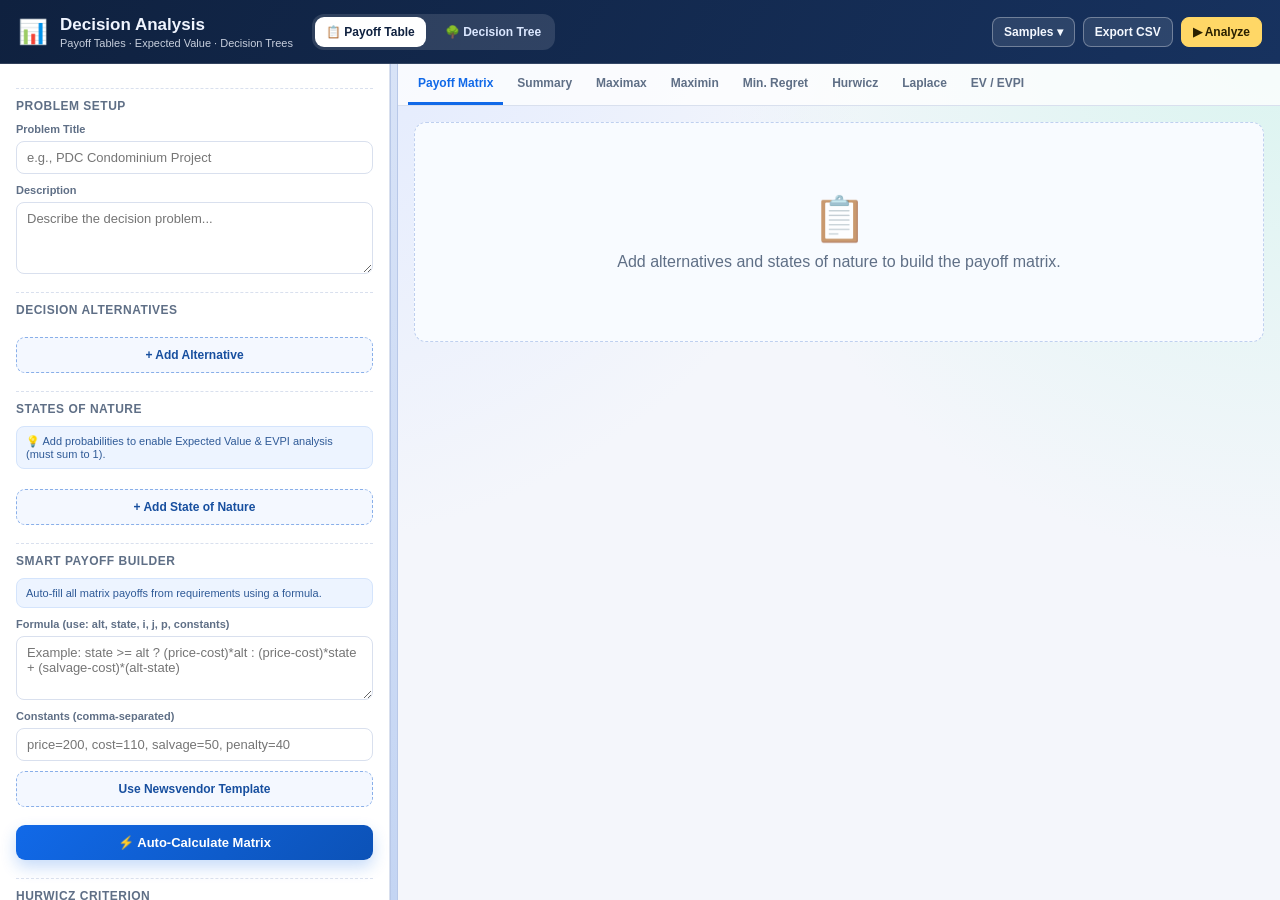
<file: index.html>
<!DOCTYPE html>
<html lang="en">
<head>
    <meta charset="UTF-8">
    <meta name="viewport" content="width=device-width, initial-scale=1.0">
    <title>Decision Analysis Tool</title>
    <link rel="stylesheet" href="styles.css">
</head>
<body>
    <header>
        <div class="hdr-logo">📊</div>
        <div class="hdr-content">
            <div class="hdr-title">Decision Analysis</div>
            <div class="hdr-sub">Payoff Tables · Expected Value · Decision Trees</div>
        </div>
        <div class="mode-toggle">
            <button class="mode-btn active" id="modePayoff" onclick="setMode('payoff')">📋 Payoff Table</button>
            <button class="mode-btn" id="modeDtree" onclick="setMode('dtree')">🌳 Decision Tree</button>
        </div>
        <div class="hdr-right" style="position:relative;">
            <button class="hdr-btn" id="sampleBtn">Samples ▾</button>
            <div id="sampleMenu" class="dropdown-menu hidden">
                <div class="dropdown-label">Payoff Table Problems</div>
                <button onclick="loadSample('system');closeSampleMenu()">System Development (p.17)</button>
                <button onclick="loadSample('manufacturer');closeSampleMenu()">Manufacturer Expansion (p.23)</button>
                <button onclick="loadSample('reyes');closeSampleMenu()">Reyes Co. – Wooden Toys (p.25)</button>
                <button onclick="loadSample('crops');closeSampleMenu()">Farmer Crops (p.27)</button>
                <button onclick="loadSample('bike');closeSampleMenu()">Bob Bike Shop (p.29)</button>
                <div class="dropdown-label">Decision Tree Problems</div>
                <button onclick="loadSample('franchise');closeSampleMenu()">Franchise Investor (p.45)</button>
                <button onclick="loadSample('wh_drug');closeSampleMenu()">WH Drug Company (p.47)</button>
                <button onclick="loadSample('marshall');closeSampleMenu()">Marshall Company (p.50)</button>
            </div>
            <button class="hdr-btn" id="exportBtn">Export CSV</button>
            <button class="hdr-btn primary" onclick="runAnalysis()">▶ Analyze</button>
        </div>
    </header>

    <!-- ======================= PAYOFF TABLE MODE ======================= -->
    <div id="payoffMode" class="layout">
        <div class="left">
            <div class="form-scroll">
                <div class="section-title">Problem Setup</div>
                <div class="fg">
                    <label>Problem Title</label>
                    <input type="text" id="ptTitle" placeholder="e.g., PDC Condominium Project">
                </div>
                <div class="fg">
                    <label>Description</label>
                    <textarea id="ptDesc" placeholder="Describe the decision problem..."></textarea>
                </div>

                <div class="section-title">Decision Alternatives</div>
                <div id="altContainer"></div>
                <button class="add-btn" onclick="addAlternative()">+ Add Alternative</button>

                <div class="section-title">States of Nature</div>
                <div class="fg-note">💡 Add probabilities to enable Expected Value &amp; EVPI analysis (must sum to 1).</div>
                <div id="stateContainer"></div>
                <button class="add-btn" onclick="addState()">+ Add State of Nature</button>

                <div class="section-title">Smart Payoff Builder</div>
                <div class="fg-note">Auto-fill all matrix payoffs from requirements using a formula.</div>
                <div class="fg">
                    <label>Formula (use: <strong>alt</strong>, <strong>state</strong>, <strong>i</strong>, <strong>j</strong>, <strong>p</strong>, constants)</label>
                    <textarea id="smartFormula" placeholder="Example: state >= alt ? (price-cost)*alt : (price-cost)*state + (salvage-cost)*(alt-state)" style="min-height:64px;"></textarea>
                </div>
                <div class="fg">
                    <label>Constants (comma-separated)</label>
                    <input type="text" id="smartConstants" placeholder="price=200, cost=110, salvage=50, penalty=40">
                </div>
                <button class="add-btn" onclick="useSmartTemplate('newsvendor')">Use Newsvendor Template</button>
                <button class="analyze-btn" onclick="applySmartPayoffFormula()">⚡ Auto-Calculate Matrix</button>

                <div class="section-title">Hurwicz Criterion</div>
                <div class="fg">
                    <label>Coefficient of Optimism (α = <span id="alphaVal">0.50</span>)</label>
                    <input type="range" id="alphaSlider" min="0" max="1" step="0.01" value="0.5"
                        oninput="updateAlpha(this.value)">
                    <div class="alpha-labels"><span>0 — Pessimistic</span><span>1 — Optimistic</span></div>
                </div>

                <button class="analyze-btn" onclick="runAnalysis()">▶ Run Analysis</button>
            </div>
        </div>

        <div class="splitter" aria-label="Resize problem setup panel" role="separator"></div>

        <div class="right">
            <div class="tabs" id="ptTabs">
                <button class="tab-btn active" data-tab="pt-matrix">Payoff Matrix</button>
                <button class="tab-btn" data-tab="pt-summary">Summary</button>
                <button class="tab-btn" data-tab="pt-maximax">Maximax</button>
                <button class="tab-btn" data-tab="pt-maximin">Maximin</button>
                <button class="tab-btn" data-tab="pt-regret">Min. Regret</button>
                <button class="tab-btn" data-tab="pt-hurwicz">Hurwicz</button>
                <button class="tab-btn" data-tab="pt-laplace">Laplace</button>
                <button class="tab-btn" data-tab="pt-ev">EV / EVPI</button>
            </div>

            <div id="pt-matrix" class="tab-pane active">
                <div class="results-container">
                    <div id="matrixEditorWrap">
                        <div class="no-data"><div class="nd-icon">📋</div><p>Add alternatives and states of nature to build the payoff matrix.</p></div>
                    </div>
                </div>
            </div>
            <div id="pt-summary" class="tab-pane">
                <div class="results-container" id="summaryContent">
                    <div class="no-data"><div class="nd-icon">📊</div><p>Run analysis to see the summary of all criteria.</p></div>
                </div>
            </div>
            <div id="pt-maximax" class="tab-pane">
                <div class="results-container" id="maximaxContent">
                    <div class="no-data"><div class="nd-icon">📈</div><p>Run analysis to see step-by-step Maximax results.</p></div>
                </div>
            </div>
            <div id="pt-maximin" class="tab-pane">
                <div class="results-container" id="maximinContent">
                    <div class="no-data"><div class="nd-icon">📉</div><p>Run analysis to see step-by-step Maximin results.</p></div>
                </div>
            </div>
            <div id="pt-regret" class="tab-pane">
                <div class="results-container" id="regretContent">
                    <div class="no-data"><div class="nd-icon">😤</div><p>Run analysis to see step-by-step Minimax Regret results.</p></div>
                </div>
            </div>
            <div id="pt-hurwicz" class="tab-pane">
                <div class="results-container" id="hurwiczContent">
                    <div class="no-data"><div class="nd-icon">⚖️</div><p>Run analysis to see step-by-step Hurwicz results.</p></div>
                </div>
            </div>
            <div id="pt-laplace" class="tab-pane">
                <div class="results-container" id="laplaceContent">
                    <div class="no-data"><div class="nd-icon">🎲</div><p>Run analysis to see step-by-step Laplace results.</p></div>
                </div>
            </div>
            <div id="pt-ev" class="tab-pane">
                <div class="results-container" id="evContent">
                    <div class="no-data"><div class="nd-icon">📐</div><p>Add probabilities to states of nature to enable EV &amp; EVPI analysis.</p></div>
                </div>
            </div>
        </div>
    </div>

    <!-- ======================= DECISION TREE MODE ======================= -->
    <div id="dtreeMode" class="layout hidden">
        <div class="left">
            <div class="form-scroll">
                <div class="section-title">Problem Setup</div>
                <div class="fg">
                    <label>Problem Title</label>
                    <input type="text" id="dtTitle" placeholder="e.g., Franchise Investment Decision">
                </div>
                <div class="fg">
                    <label>Description</label>
                    <textarea id="dtDesc" placeholder="Describe the sequential decision problem..."></textarea>
                </div>

                <div class="section-title">Decision Tree Builder</div>
                <div class="fg-note">■ Decision node &nbsp;|&nbsp; ● Chance node &nbsp;|&nbsp; ◆ Terminal (payoff)</div>
                <div id="dtreeBuilder"></div>

                <button class="analyze-btn" onclick="computeTree()">▶ Compute Tree</button>
            </div>
        </div>

        <div class="splitter" aria-label="Resize problem setup panel" role="separator"></div>

        <div class="right">
            <div class="tabs" id="dtTabs">
                <button class="tab-btn active" data-tab="dt-viz">Tree Diagram</button>
                <button class="tab-btn" data-tab="dt-solution">Solution &amp; Optimal Path</button>
            </div>
            <div id="dt-viz" class="tab-pane active">
                <div class="results-container" id="dtVizContent">
                    <div class="no-data"><div class="nd-icon">🌳</div><p>Build a decision tree in the left panel, then click Compute Tree.</p></div>
                </div>
            </div>
            <div id="dt-solution" class="tab-pane">
                <div class="results-container" id="dtSolutionContent">
                    <div class="no-data"><div class="nd-icon">✅</div><p>Compute the tree to see the optimal decision strategy.</p></div>
                </div>
            </div>
        </div>
    </div>

    <div id="toast" class="toast"></div>
    <script src="app.js"></script>
</body>
</html>
</file>
<file: styles.css>
*,
*::before,
*::after {
  box-sizing: border-box;
  margin: 0;
  padding: 0;
}

:root {
  --bg: #f4f6fb;
  --bg-2: #ffffff;
  --ink: #172233;
  --muted: #5f6f86;
  --line: #d9e0ee;

  --head: #0f213f;
  --head-2: #17325f;

  --accent: #1169e8;
  --accent-2: #0c52b7;

  --ok: #188e58;
  --bad: #c0362c;
  --warn: #b87806;

  --maximax: #fff5d8;
  --maximin: #eaf8ed;
  --regret: #fdecec;
  --hurwicz: #eef1ff;
  --laplace: #e7f7fb;
  --ev: #fff1e9;

  --shadow-1: 0 12px 28px rgba(14, 36, 71, 0.12);
  --shadow-2: 0 4px 14px rgba(14, 36, 71, 0.09);
}

body {
  font-family: "Trebuchet MS", "Segoe UI", Verdana, sans-serif;
  background:
    radial-gradient(circle at 20% -10%, #dde7ff 0%, transparent 45%),
    radial-gradient(circle at 100% 0%, #d9f4ef 0%, transparent 36%), var(--bg);
  color: var(--ink);
  min-height: 100vh;
  overflow: hidden;
}

.hidden {
  display: none !important;
}

header {
  min-height: 64px;
  background: linear-gradient(120deg, var(--head), var(--head-2));
  color: #f0f5ff;
  border-bottom: 1px solid rgba(255, 255, 255, 0.14);
  display: flex;
  align-items: center;
  gap: 12px;
  padding: 10px 18px;
}

.hdr-logo {
  font-size: 24px;
}

.hdr-content {
  display: flex;
  flex-direction: column;
  min-width: 240px;
}

.hdr-title {
  font-size: 17px;
  font-weight: 800;
}

.hdr-sub {
  font-size: 11px;
  opacity: 0.82;
  margin-top: 2px;
}

.mode-toggle {
  display: flex;
  gap: 8px;
  padding: 3px;
  border-radius: 12px;
  background: rgba(255, 255, 255, 0.12);
}

.mode-btn {
  border: 1px solid transparent;
  background: transparent;
  color: #dbe7ff;
  font-size: 12px;
  font-weight: 700;
  padding: 7px 10px;
  border-radius: 9px;
  cursor: pointer;
  transition: 0.18s;
}

.mode-btn:hover {
  background: rgba(255, 255, 255, 0.12);
}

.mode-btn.active {
  background: #ffffff;
  color: var(--head);
}

.hdr-right {
  margin-left: auto;
  display: flex;
  align-items: center;
  gap: 8px;
}

.hdr-btn {
  border: 1px solid rgba(255, 255, 255, 0.32);
  background: rgba(255, 255, 255, 0.1);
  color: #f4f8ff;
  font-size: 12px;
  font-weight: 700;
  padding: 7px 11px;
  border-radius: 8px;
  cursor: pointer;
  transition: 0.15s;
}

.hdr-btn:hover {
  background: rgba(255, 255, 255, 0.18);
}

.hdr-btn.primary {
  background: #ffd766;
  border-color: #ffd766;
  color: #2a2000;
}

.hdr-btn.primary:hover {
  background: #ffdf84;
}

.dropdown-menu {
  position: absolute;
  top: calc(100% + 8px);
  left: 0;
  z-index: 20;
  width: 320px;
  max-height: 390px;
  overflow-y: auto;
  border: 1px solid var(--line);
  border-radius: 10px;
  background: #ffffff;
  box-shadow: var(--shadow-1);
  padding: 8px;
}

.dropdown-label {
  font-size: 11px;
  font-weight: 800;
  color: var(--muted);
  text-transform: uppercase;
  letter-spacing: 0.4px;
  padding: 9px 8px 6px;
}

.dropdown-menu button {
  width: 100%;
  text-align: left;
  border: 1px solid transparent;
  background: #fff;
  color: var(--ink);
  padding: 8px 9px;
  border-radius: 7px;
  font-size: 12px;
  cursor: pointer;
}

.dropdown-menu button:hover {
  border-color: #b8cdf3;
  background: #f2f7ff;
}

.layout {
  display: grid;
  grid-template-columns: var(--left-pane-width, 390px) 8px 1fr;
  height: calc(100vh - 64px);
}

.left {
  background: var(--bg-2);
  border-right: 1px solid var(--line);
  overflow: hidden;
}

.form-scroll {
  height: 100%;
  overflow-y: auto;
  padding: 16px;
  display: flex;
  flex-direction: column;
  gap: 10px;
}

.splitter {
  cursor: col-resize;
  background: linear-gradient(180deg, #d8e3f7, #c4d5f3);
  border-left: 1px solid #b8c8e8;
  border-right: 1px solid #b8c8e8;
  transition: background 0.12s;
}

.splitter:hover,
.layout.resizing .splitter {
  background: linear-gradient(180deg, #9dc0f4, #7fa9eb);
}

.section-title {
  margin-top: 8px;
  padding-top: 10px;
  border-top: 1px dashed var(--line);
  font-size: 12px;
  text-transform: uppercase;
  letter-spacing: 0.5px;
  color: var(--muted);
  font-weight: 800;
}

.fg {
  display: flex;
  flex-direction: column;
  gap: 6px;
}

.fg label,
.prob-label {
  font-size: 11px;
  color: var(--muted);
  font-weight: 700;
}

.fg input,
.fg textarea,
.item-input {
  width: 100%;
  border: 1.4px solid var(--line);
  background: #fff;
  color: var(--ink);
  border-radius: 8px;
  padding: 8px 10px;
  font-size: 13px;
  outline: none;
  font-family: inherit;
}

.fg textarea {
  min-height: 72px;
  resize: vertical;
}

.fg input:focus,
.fg textarea:focus,
.item-input:focus {
  border-color: #6ca4f2;
  box-shadow: 0 0 0 3px rgba(17, 105, 232, 0.12);
}

.fg-note {
  font-size: 11px;
  color: #2f5a97;
  background: #edf4ff;
  border: 1px solid #d4e4fc;
  padding: 8px 9px;
  border-radius: 8px;
}

.alpha-labels {
  display: flex;
  justify-content: space-between;
  margin-top: 4px;
  font-size: 10px;
  color: var(--muted);
}

.item-card {
  border: 1px solid var(--line);
  background: #fbfcff;
  border-radius: 10px;
  padding: 9px;
  display: flex;
  gap: 8px;
  align-items: flex-start;
}

.item-num {
  width: 22px;
  min-width: 22px;
  height: 22px;
  border-radius: 50%;
  background: #e8f0ff;
  border: 1px solid #bbd1f7;
  color: #1f4d97;
  display: flex;
  align-items: center;
  justify-content: center;
  font-size: 11px;
  font-weight: 700;
}

.item-body {
  flex: 1;
  display: flex;
  flex-direction: column;
  gap: 6px;
}

.prob-row {
  display: flex;
  align-items: center;
  gap: 7px;
}

.prob-inp {
  width: 88px;
}

.opt-tag {
  font-size: 10px;
  color: var(--muted);
}

.del-btn {
  border: 1px solid transparent;
  background: transparent;
  color: #8f98aa;
  border-radius: 7px;
  padding: 4px 6px;
  cursor: pointer;
}

.del-btn:hover {
  color: #c2343b;
  background: #fdeef0;
  border-color: #f6ccd0;
}

.add-btn,
.analyze-btn {
  border-radius: 9px;
  font-weight: 800;
  cursor: pointer;
  padding: 10px;
}

.add-btn {
  border: 1.5px dashed #89afe9;
  background: #f4f8ff;
  color: #174f9f;
  font-size: 12px;
}

.add-btn:hover {
  background: #eaf2ff;
}

.analyze-btn {
  border: none;
  background: linear-gradient(135deg, var(--accent), var(--accent-2));
  color: #fff;
  font-size: 13px;
  margin-top: 8px;
  box-shadow: 0 7px 16px rgba(17, 105, 232, 0.24);
}

.analyze-btn:hover {
  transform: translateY(-1px);
}

.right {
  overflow: hidden;
  display: flex;
  flex-direction: column;
}

.tabs {
  border-bottom: 1px solid var(--line);
  padding: 0 10px;
  display: flex;
  align-items: end;
  gap: 4px;
  overflow-x: auto;
  background: rgba(255, 255, 255, 0.75);
}

.tab-btn {
  border: none;
  border-bottom: 3px solid transparent;
  background: transparent;
  color: var(--muted);
  font-size: 12px;
  font-weight: 700;
  padding: 12px 10px;
  white-space: nowrap;
  cursor: pointer;
}

.tab-btn.active {
  color: var(--accent);
  border-bottom-color: var(--accent);
}

.tab-pane {
  display: none;
  flex: 1;
  min-height: 0;
}

.tab-pane.active {
  display: flex;
}

.results-container {
  flex: 1;
  overflow: auto;
  padding: 16px;
}

.no-data {
  border: 1px dashed #bfd0ef;
  border-radius: 12px;
  min-height: 220px;
  height: 100%;
  display: flex;
  flex-direction: column;
  align-items: center;
  justify-content: center;
  text-align: center;
  color: var(--muted);
  background: #f8fbff;
  gap: 8px;
  padding: 16px;
}

.nd-icon {
  font-size: 44px;
  opacity: 0.75;
}

.matrix-header-row {
  display: flex;
  justify-content: space-between;
  align-items: end;
  margin-bottom: 8px;
  gap: 9px;
}

.matrix-title {
  font-size: 16px;
  font-weight: 800;
}

.matrix-hint {
  font-size: 11px;
  color: var(--muted);
}

.matrix-scroll {
  overflow: auto;
}

.matrix-table,
.result-table {
  width: 100%;
  border-collapse: collapse;
  border: 1px solid var(--line);
  border-radius: 11px;
  overflow: hidden;
  background: #fff;
}

.matrix-table th,
.matrix-table td,
.result-table th,
.result-table td {
  border-bottom: 1px solid #e7edf7;
  padding: 9px 10px;
  font-size: 12px;
  vertical-align: middle;
}

.matrix-table th,
.result-table th {
  background: #f4f8ff;
  color: #2f4f7d;
  font-weight: 800;
  text-align: left;
}

.alt-col,
.alt-name-cell,
.alt-cell {
  min-width: 190px;
}

.alt-name-cell,
.alt-cell {
  font-weight: 700;
}

.score-input {
  width: 100px;
  border: 1.3px solid var(--line);
  border-radius: 6px;
  padding: 6px 8px;
  font-size: 12px;
}

.prob-badge,
.cost-badge {
  display: inline-block;
  margin-left: 6px;
  font-size: 10px;
  font-weight: 700;
  border-radius: 999px;
  padding: 2px 6px;
}

.prob-badge {
  background: #e8f2ff;
  color: #1a529f;
}

.cost-badge {
  background: #fff2dd;
  color: #8d5a08;
}

.crit-block {
  background: #fff;
  border: 1px solid var(--line);
  border-radius: 12px;
  padding: 14px;
  box-shadow: var(--shadow-2);
}

.crit-hdr {
  display: flex;
  justify-content: space-between;
  align-items: center;
  gap: 8px;
}

.crit-title {
  font-size: 18px;
  font-weight: 800;
}

.crit-badge {
  font-size: 11px;
  font-weight: 800;
  padding: 5px 9px;
  border-radius: 999px;
  border: 1px solid transparent;
}

.badge-max {
  background: var(--maximax);
  color: #7d5c03;
  border-color: #f4d987;
}
.badge-min {
  background: var(--maximin);
  color: #145f39;
  border-color: #98ddb4;
}
.badge-reg {
  background: var(--regret);
  color: #923128;
  border-color: #f2b1ab;
}
.badge-hur {
  background: var(--hurwicz);
  color: #344da3;
  border-color: #b8c5f7;
}
.badge-lap {
  background: var(--laplace);
  color: #096981;
  border-color: #98d8e6;
}
.badge-ev {
  background: var(--ev);
  color: #935517;
  border-color: #f0c6a7;
}
.badge-sum {
  background: #edf2ff;
  color: #20449a;
  border-color: #c6d4f8;
}

.crit-desc {
  margin-top: 10px;
  color: #374964;
  font-size: 13px;
  line-height: 1.45;
}

.step-block {
  margin-top: 12px;
  border: 1px solid #e2e8f4;
  border-radius: 10px;
  padding: 10px;
  background: #fbfdff;
}

.step-lbl {
  font-size: 12px;
  font-weight: 800;
  color: #2f4f7d;
  margin-bottom: 8px;
}

.table-wrap {
  overflow: auto;
}

.col-hi {
  background: #f0f4ff !important;
}

.fw {
  font-weight: 800;
}

.cell-hi-max {
  background: #fff8d9;
}
.cell-hi-min {
  background: #ecf9ef;
}
.cell-hi-reg {
  background: #fdeef0;
}
.winner-row {
  outline: 2px solid #8cb2ed;
  outline-offset: -2px;
}
.col-best-row {
  background: #f7fbff;
}
.sum-row {
  background: #fbf7ff;
}

.regret-formula,
.ev-breakdown,
.evpi-calc,
.error-box,
.crit-note {
  margin-top: 8px;
  border-radius: 8px;
  padding: 8px 9px;
  font-size: 12px;
}

.regret-formula,
.ev-breakdown {
  background: #f4f8ff;
  border: 1px solid #d5e2f8;
}

.ev-row {
  margin-bottom: 5px;
  line-height: 1.45;
}

.error-box {
  background: #fff3f3;
  border: 1px solid #f3c4c4;
  color: #8f272f;
}

.evpi-calc {
  background: #fff9ef;
  border: 1px solid #f0ddbd;
}

.evpi-result {
  margin-top: 5px;
  font-size: 13px;
}

.evpi-interp {
  margin-top: 6px;
  color: #6f4d12;
}

.decision-box {
  border: 1px solid #c6d8f8;
  background: linear-gradient(130deg, #f2f7ff, #f8fcff);
  border-radius: 10px;
  padding: 10px;
}

.dec-label {
  font-size: 11px;
  color: #3d5f96;
  font-weight: 800;
  letter-spacing: 0.4px;
}

.dec-alt {
  margin-top: 4px;
  font-size: 15px;
  font-weight: 800;
}

.dec-val {
  margin-top: 2px;
  font-size: 12px;
  color: #2f405f;
}

.crit-note {
  border: 1px dashed #c7d7f0;
  background: #f8fbff;
  color: #475972;
}

.summary-grid {
  margin-top: 10px;
  display: grid;
  grid-template-columns: repeat(auto-fit, minmax(210px, 1fr));
  gap: 10px;
}

.summary-card {
  border: 1px solid #d8e2f4;
  border-radius: 10px;
  background: #fff;
  padding: 9px;
  cursor: pointer;
  transition: 0.15s;
}

.summary-card:hover {
  transform: translateY(-1px);
  box-shadow: var(--shadow-2);
}

.sc-winner {
  font-size: 14px;
  font-weight: 800;
  margin-top: 6px;
}

.sc-val {
  margin-top: 2px;
  color: #1a529f;
  font-size: 13px;
  font-weight: 700;
}

.sc-hint {
  margin-top: 4px;
  font-size: 11px;
  color: var(--muted);
}

.win-grid {
  display: grid;
  grid-template-columns: repeat(auto-fit, minmax(160px, 1fr));
  gap: 9px;
}

.win-card {
  border: 1px solid #d8e2f4;
  border-radius: 10px;
  padding: 9px;
  background: #fff;
  text-align: center;
}

.win-card-top {
  border-color: #d7ad29;
  background: linear-gradient(140deg, #fff9e7, #fffef9);
}

.win-alt {
  font-size: 13px;
  font-weight: 800;
}

.win-count {
  margin-top: 4px;
  font-size: 18px;
  font-weight: 800;
  color: #1a529f;
}

.win-lbl {
  margin-top: 2px;
  font-size: 11px;
  color: var(--muted);
}

.dt-node {
  border: 1px solid #d9e4f6;
  border-radius: 10px;
  background: #fcfdff;
  padding: 8px;
  margin-bottom: 8px;
}

.nd-dec {
  border-left: 5px solid #2e72e2;
}
.nd-ch {
  border-left: 5px solid #0b8a77;
}
.nd-term {
  border-left: 5px solid #a36a07;
}

.dt-node-hdr {
  display: flex;
  align-items: center;
  gap: 6px;
  margin-bottom: 6px;
}

.dt-node-icon {
  font-weight: 900;
}
.dt-node-type {
  font-size: 11px;
  font-weight: 800;
  color: #35527d;
}

.dt-type-sel {
  margin-left: auto;
  border: 1px solid #cad9f3;
  border-radius: 6px;
  padding: 3px 5px;
  font-size: 11px;
}

.dt-branch {
  margin-top: 7px;
  padding-top: 7px;
  border-top: 1px dashed #d8e4f7;
}

.dt-branch-row {
  display: flex;
  align-items: center;
  gap: 6px;
}

.dt-branch-arrow {
  color: #5575a6;
  font-weight: 800;
}

.branch-lbl-inp {
  flex: 1;
}
.cost-inp {
  width: 92px;
}
.payoff-inp {
  width: 160px;
}

.add-branch-btn {
  margin-top: 8px;
  padding: 7px;
}

.payoff-row {
  display: flex;
  align-items: center;
  gap: 8px;
  margin-top: 6px;
}

.tree-viz {
  display: flex;
  flex-direction: column;
  gap: 10px;
}

.tree-viz-shell {
  border: 1px solid #d6e2f6;
  border-radius: 12px;
  background: #ffffff;
  box-shadow: var(--shadow-2);
  overflow: hidden;
}

.tree-viz-toolbar {
  display: flex;
  align-items: center;
  justify-content: space-between;
  gap: 10px;
  background: #f3f8ff;
  border-bottom: 1px solid #dbe7fa;
  padding: 8px 12px;
}

.tree-viz-help {
  font-size: 12px;
  font-weight: 700;
  color: #3a5a88;
}

.tree-zoom-controls {
  display: flex;
  align-items: center;
  gap: 6px;
}

.tree-zoom-btn {
  border: 1px solid #bdd1f4;
  background: #ffffff;
  color: #284f86;
  border-radius: 7px;
  min-width: 28px;
  height: 28px;
  padding: 0 8px;
  font-size: 14px;
  font-weight: 800;
  cursor: pointer;
}

.tree-zoom-btn:hover {
  background: #edf4ff;
}

.tree-zoom-btn.reset {
  font-size: 12px;
}

.tree-zoom-readout {
  min-width: 52px;
  text-align: center;
  font-size: 12px;
  font-weight: 800;
  color: #32568b;
  background: #ffffff;
  border: 1px solid #d2def3;
  border-radius: 7px;
  padding: 4px 6px;
}

.tree-viz-canvas {
  overflow: hidden;
  cursor: grab;
  user-select: none;
  touch-action: none;
  position: relative;
  background:
    radial-gradient(circle at 1px 1px, #e4ecfb 1px, transparent 1px), #fbfdff;
  background-size: 20px 20px;
  min-height: 540px;
}

.tree-viz-canvas.panning {
  cursor: grabbing;
}

.tree-svg {
  position: absolute;
  display: block;
}

.tree-edge {
  fill: none;
  stroke: #8ca6cd;
  stroke-width: 2;
  marker-end: url(#treeArrow);
}

.tree-edge-opt {
  stroke: #2f9f57;
  stroke-width: 3;
  marker-end: url(#treeArrowOpt);
}

.tree-edge-label-bg {
  fill: rgba(255, 255, 255, 0.95);
  stroke: #c7d8f3;
}

.tree-edge-label-bg-opt {
  fill: #ecf9f1;
  stroke: #9ed2ae;
}

.tree-edge-label {
  font-size: 10px;
  font-weight: 700;
  fill: #48648f;
}

.tree-node .tree-node-box {
  fill: #ffffff;
  stroke: #ccdbf5;
  stroke-width: 1.5;
}

.tree-node-decision .tree-node-box {
  stroke: #2e72e2;
  fill: #f4f8ff;
}

.tree-node-chance .tree-node-box {
  stroke: #12907f;
  fill: #f1fcf8;
}

.tree-node-terminal .tree-node-box {
  stroke: #b57a0a;
  fill: #fff9ea;
}

.tree-node-title {
  font-size: 12px;
  font-weight: 800;
  fill: #223a60;
}

.tree-node-sub {
  font-size: 11px;
  font-weight: 700;
  fill: #476187;
}

.viz-node-inner {
  border: 1px solid #d5e2f8;
  border-radius: 9px;
  background: #fff;
  padding: 8px;
  display: flex;
  align-items: center;
  gap: 7px;
  flex-wrap: wrap;
}

.viz-dec .viz-node-inner {
  border-left: 5px solid #2e72e2;
}
.viz-ch .viz-node-inner {
  border-left: 5px solid #0b8a77;
}
.viz-term .viz-node-inner {
  border-left: 5px solid #b57a0a;
}

.viz-icon {
  font-weight: 900;
}
.viz-lbl {
  font-weight: 700;
}
.viz-ev,
.viz-payoff,
.viz-branchev {
  font-size: 11px;
  color: #3a5580;
  background: #eff5ff;
  border-radius: 999px;
  padding: 2px 7px;
  font-weight: 700;
}

.viz-branches {
  margin-left: 16px;
  margin-top: 7px;
  border-left: 2px dashed #c9d9f6;
  padding-left: 9px;
  display: flex;
  flex-direction: column;
  gap: 8px;
}

.viz-branch-lbl {
  font-size: 12px;
  color: #304968;
  margin-bottom: 4px;
}

.viz-branch-optimal > .viz-branch-lbl {
  color: #1d5f1f;
  font-weight: 800;
}

.opt-star {
  display: inline-block;
  margin-right: 6px;
  color: #1d8b1e;
  font-size: 11px;
  font-weight: 800;
  background: #eaf9ea;
  border: 1px solid #b9e4b9;
  border-radius: 999px;
  padding: 1px 6px;
}

.sol-path {
  border: 1px solid #d6e1f5;
  border-radius: 9px;
  background: #fbfdff;
  padding: 8px;
  font-family: "Consolas", "Courier New", monospace;
  font-size: 12px;
}

.sol-line {
  margin: 3px 0;
  white-space: pre-wrap;
}

.sol-dec {
  color: #1d4e9d;
  font-weight: 700;
}
.sol-ch {
  color: #0c7668;
  font-weight: 700;
}
.sol-term {
  color: #865906;
}
.sol-opt {
  color: #1a8d35;
  font-weight: 800;
}
.sol-br {
  color: #40526b;
}

.toast {
  position: fixed;
  bottom: 20px;
  left: 50%;
  transform: translateX(-50%);
  display: none;
  z-index: 100;
  border-radius: 999px;
  padding: 9px 16px;
  font-size: 12px;
  font-weight: 800;
  color: #8f2d2d;
  background: #fff2f2;
  border: 1px solid #f2b8b8;
}

.toast.show {
  display: block;
  animation: toastUp 0.2s ease;
}

.toast.success {
  color: #145d37;
  background: #effbf3;
  border-color: #bbe7cb;
}

@keyframes toastUp {
  from {
    opacity: 0;
    transform: translateX(-50%) translateY(8px);
  }
  to {
    opacity: 1;
    transform: translateX(-50%) translateY(0);
  }
}

::-webkit-scrollbar {
  width: 8px;
  height: 8px;
}

::-webkit-scrollbar-thumb {
  background: #c3d3ec;
  border-radius: 999px;
}

@media (max-width: 1120px) {
  header {
    flex-wrap: wrap;
    gap: 8px;
    padding-bottom: 8px;
  }

  .layout {
    grid-template-columns: 1fr;
    grid-template-rows: 45vh 1fr;
    height: calc(100vh - 92px);
  }

  .splitter {
    display: none;
  }

  .left {
    border-right: none;
    border-bottom: 1px solid var(--line);
  }

  .hdr-right {
    margin-left: 0;
  }
}
</file>
